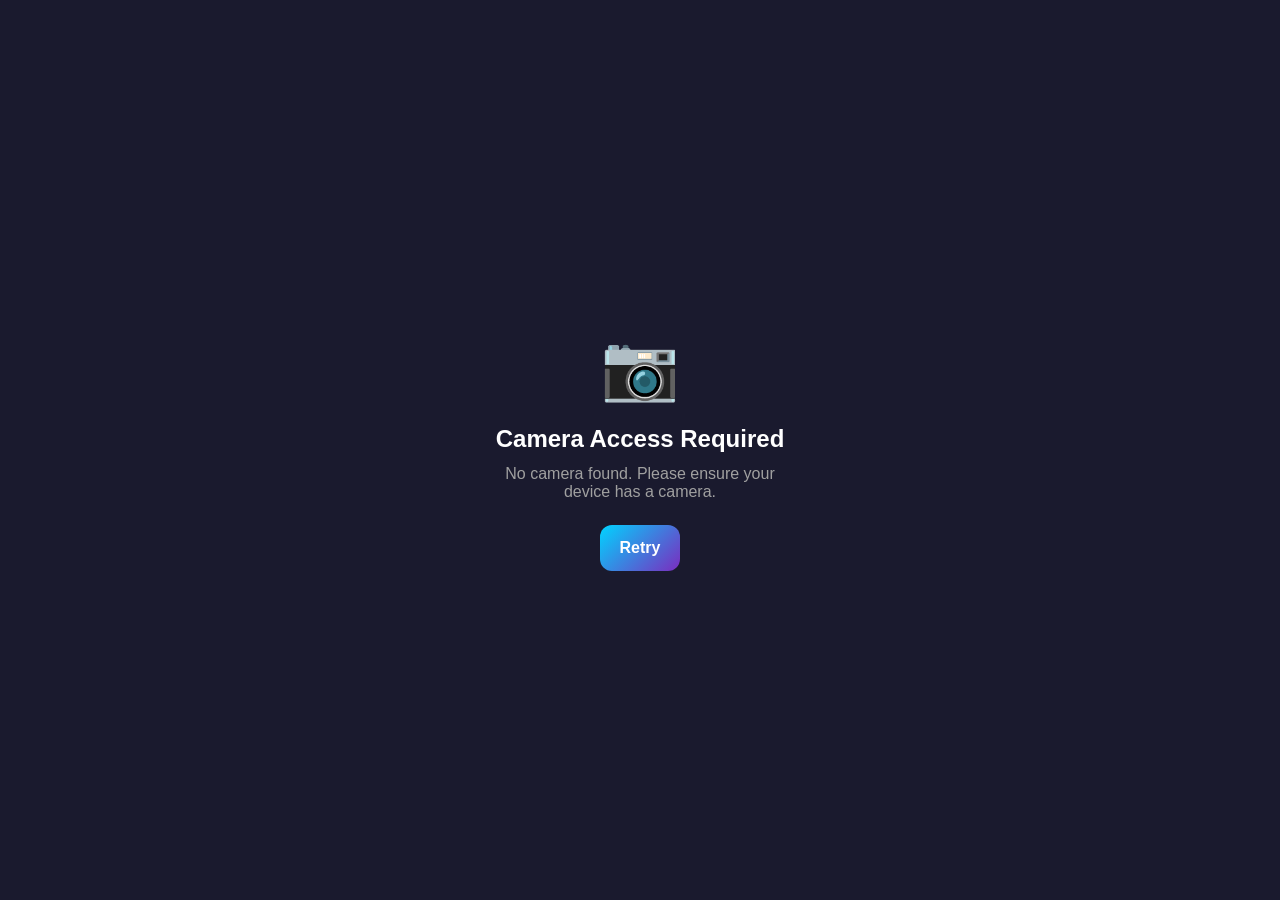
<file: index.html>
<!DOCTYPE html>
<html lang="en">
<head>
    <meta charset="UTF-8">
    <meta name="viewport" content="width=device-width, initial-scale=1.0, user-scalable=no">
    <meta name="theme-color" content="#1a1a2e">
    <meta name="apple-mobile-web-app-capable" content="yes">
    <meta name="apple-mobile-web-app-status-bar-style" content="black-translucent">
    <meta name="apple-mobile-web-app-title" content="Speed Cam">
    <link rel="manifest" href="manifest.json">
    <link rel="apple-touch-icon" href="icons/icon.svg">
    <link rel="icon" type="image/svg+xml" href="icons/icon.svg">
    <title>Speed Camera</title>
    <link rel="stylesheet" href="styles.css">
</head>
<body>
    <div id="app">
        <!-- Header -->
        <header class="header">
            <h1>Speed Camera</h1>
            <button id="settingsBtn" class="icon-btn" aria-label="Settings">⚙️</button>
        </header>

        <!-- Main Camera View -->
        <main class="camera-container">
            <video id="video" autoplay playsinline muted></video>
            <canvas id="canvas"></canvas>

            <!-- Speed Display Overlay -->
            <div class="speed-overlay">
                <div class="speed-display">
                    <span id="speedValue">0</span>
                    <span class="speed-unit">MPH</span>
                </div>
                <div id="stabilityIndicator" class="stability-indicator">Stable</div>
            </div>

            <!-- Max Speed Display -->
            <div id="maxSpeed" class="max-speed">Max: 0</div>

            <!-- Calibration Overlay -->
            <div id="calibrationOverlay" class="calibration-overlay hidden">
                <div class="calibration-line" id="calibrationLine"></div>
                <div class="calibration-instructions">
                    <h3>How to calibrate</h3>
                    <ol>
                        <li>Find something in view with a known width (e.g. a car is ~6ft wide, a lane is ~12ft)</li>
                        <li>Drag the green dots to match that object's width</li>
                        <li>Enter the real-world size below</li>
                    </ol>
                    <div class="calibration-input">
                        <label for="knownDistance">That distance is:</label>
                        <input type="number" id="knownDistance" value="12" min="1" max="100" step="0.5">
                        <span class="unit-label">feet</span>
                    </div>
                    <button id="confirmCalibration" class="btn btn-primary">Done</button>
                    <p class="calibration-tip">Tip: Skip this step to use auto-calibration (assumes 12ft lane width)</p>
                </div>
            </div>

            <!-- Detection Zone Indicator -->
            <div id="detectionZone" class="detection-zone"></div>
        </main>

        <!-- Controls -->
        <footer class="controls">
            <button id="startBtn" class="btn btn-primary btn-large">Start Detection</button>
            <button id="calibrateBtn" class="btn btn-secondary">Calibrate</button>
            <button id="resetMaxBtn" class="btn btn-secondary">Reset Max</button>
        </footer>

        <!-- Settings Modal -->
        <div id="settingsModal" class="modal hidden">
            <div class="modal-content">
                <div class="modal-header">
                    <h2>Settings</h2>
                    <button id="closeSettings" class="icon-btn">✕</button>
                </div>
                <div class="modal-body">
                    <div class="setting-item">
                        <label for="sensitivitySlider">Detection Sensitivity</label>
                        <input type="range" id="sensitivitySlider" min="1" max="100" value="50">
                        <span id="sensitivityValue">50</span>
                    </div>
                    <div class="setting-item">
                        <label for="cameraSelect">Camera</label>
                        <select id="cameraSelect">
                            <option value="environment">Back Camera</option>
                            <option value="user">Front Camera</option>
                        </select>
                    </div>
                    <div class="setting-item">
                        <label for="minSpeedFilter">Minimum Speed (MPH)</label>
                        <input type="number" id="minSpeedFilter" value="5" min="0" max="50">
                    </div>
                    <div class="setting-item">
                        <label>
                            <input type="checkbox" id="soundAlert" checked>
                            Sound Alert for High Speed
                        </label>
                    </div>
                    <div class="setting-item">
                        <label for="speedThreshold">Alert Threshold (MPH)</label>
                        <input type="number" id="speedThreshold" value="25" min="5" max="100">
                    </div>
                    <div class="setting-item info">
                        <h3>How to Use</h3>
                        <ol>
                            <li>Mount your phone in a stable position facing the road</li>
                            <li>Tap "Calibrate" and set a known distance (e.g., lane width ~12ft)</li>
                            <li>Tap "Start Detection" to begin measuring</li>
                            <li>Moving objects will be tracked and speed estimated</li>
                        </ol>
                        <p class="disclaimer">⚠️ This is an estimation tool only. Not for official use.</p>
                    </div>
                </div>
            </div>
        </div>

        <!-- Loading/Permission Screen -->
        <div id="loadingScreen" class="loading-screen">
            <div class="loading-content">
                <div class="spinner"></div>
                <p id="loadingMessage">Initializing camera...</p>
            </div>
        </div>

        <!-- Error Screen -->
        <div id="errorScreen" class="error-screen hidden">
            <div class="error-content">
                <span class="error-icon">📷</span>
                <h2>Camera Access Required</h2>
                <p id="errorMessage">Please allow camera access to use this app.</p>
                <button id="retryBtn" class="btn btn-primary">Retry</button>
            </div>
        </div>
    </div>

    <script src="speed-detector.js"></script>
    <script src="app.js"></script>
</body>
</html>
</file>
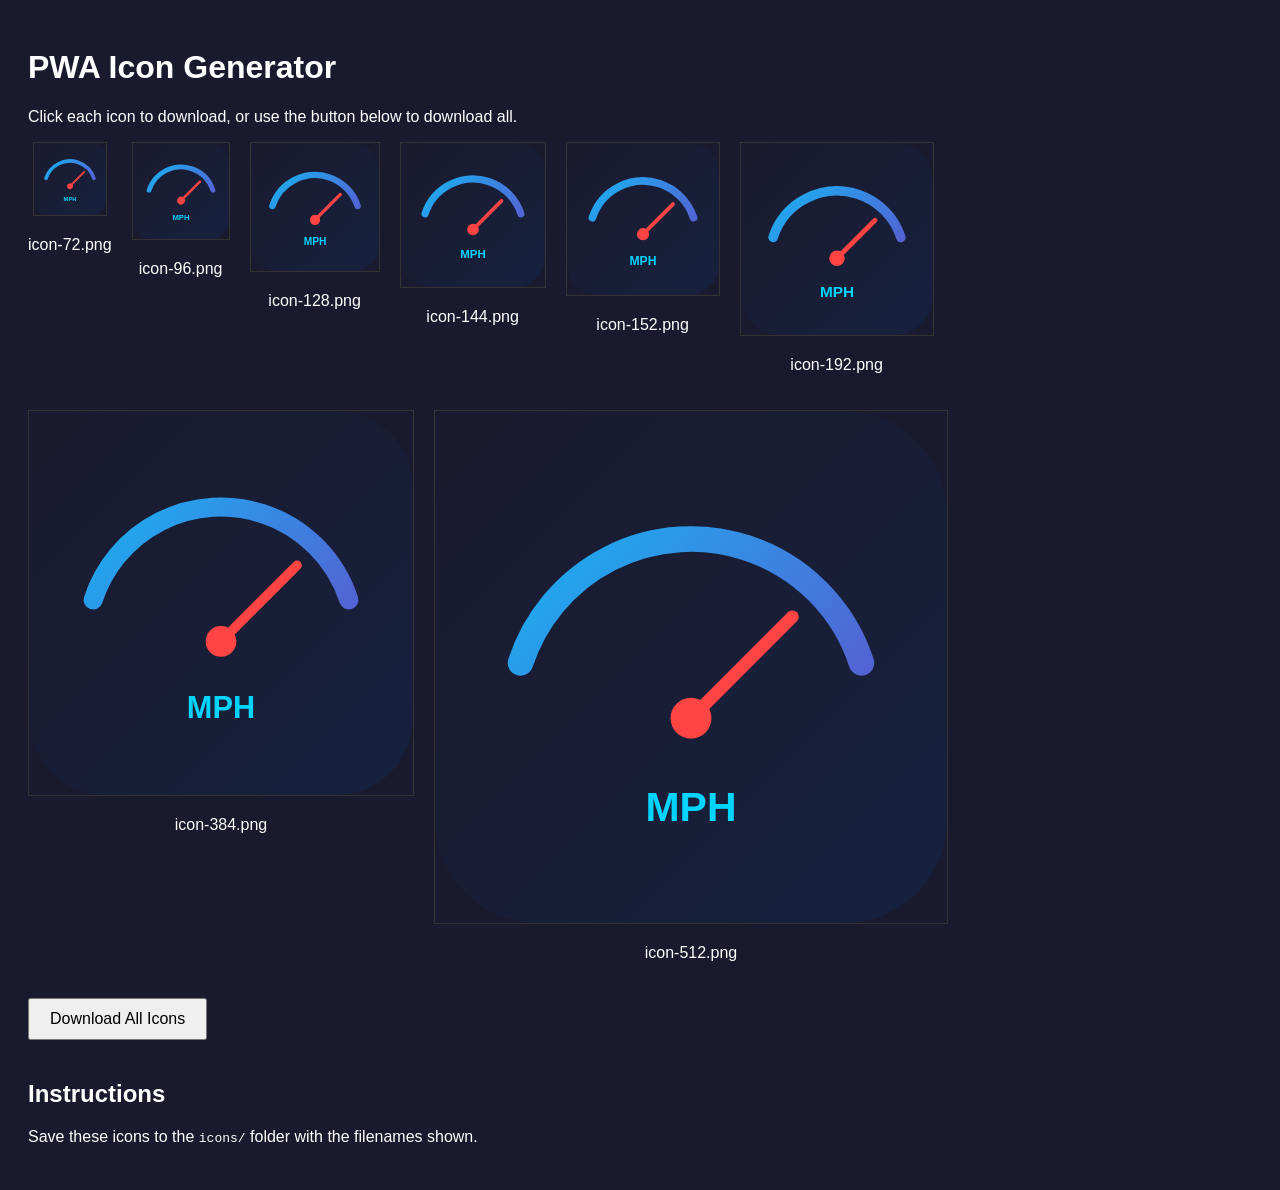
<file: generate-icons.html>
<!DOCTYPE html>
<html>
<head>
    <title>Icon Generator - Speed Camera</title>
    <style>
        body { font-family: sans-serif; padding: 20px; background: #1a1a2e; color: white; }
        .icons { display: flex; flex-wrap: wrap; gap: 20px; }
        .icon-item { text-align: center; }
        canvas { border: 1px solid #333; }
        button { margin: 20px 0; padding: 10px 20px; font-size: 16px; cursor: pointer; }
        a { color: #00d4ff; }
    </style>
</head>
<body>
    <h1>PWA Icon Generator</h1>
    <p>Click each icon to download, or use the button below to download all.</p>

    <div class="icons" id="icons"></div>

    <button onclick="downloadAll()">Download All Icons</button>

    <h2>Instructions</h2>
    <p>Save these icons to the <code>icons/</code> folder with the filenames shown.</p>

    <script>
        const sizes = [72, 96, 128, 144, 152, 192, 384, 512];

        function drawIcon(ctx, size) {
            const s = size;
            const center = s / 2;
            const radius = s * 0.35;

            // Background gradient
            const bgGrad = ctx.createLinearGradient(0, 0, s, s);
            bgGrad.addColorStop(0, '#1a1a2e');
            bgGrad.addColorStop(1, '#16213e');

            // Accent gradient
            const accentGrad = ctx.createLinearGradient(0, 0, s, s);
            accentGrad.addColorStop(0, '#00d4ff');
            accentGrad.addColorStop(1, '#7b2cbf');

            // Draw rounded background
            const cornerRadius = s * 0.2;
            ctx.beginPath();
            ctx.roundRect(0, 0, s, s, cornerRadius);
            ctx.fillStyle = bgGrad;
            ctx.fill();

            // Draw speedometer arc
            ctx.beginPath();
            ctx.arc(center, center + s * 0.1, radius, Math.PI * 1.1, Math.PI * -0.1);
            ctx.strokeStyle = accentGrad;
            ctx.lineWidth = s * 0.05;
            ctx.lineCap = 'round';
            ctx.stroke();

            // Draw needle
            ctx.save();
            ctx.translate(center, center + s * 0.1);
            ctx.rotate(Math.PI * 0.25);

            ctx.beginPath();
            ctx.moveTo(0, 0);
            ctx.lineTo(0, -radius * 0.8);
            ctx.strokeStyle = '#ff4444';
            ctx.lineWidth = s * 0.025;
            ctx.lineCap = 'round';
            ctx.stroke();

            // Needle center
            ctx.beginPath();
            ctx.arc(0, 0, s * 0.04, 0, Math.PI * 2);
            ctx.fillStyle = '#ff4444';
            ctx.fill();

            ctx.restore();

            // Draw MPH text
            ctx.fillStyle = '#00d4ff';
            ctx.font = `bold ${s * 0.08}px sans-serif`;
            ctx.textAlign = 'center';
            ctx.fillText('MPH', center, center + s * 0.3);
        }

        function createIcon(size) {
            const canvas = document.createElement('canvas');
            canvas.width = size;
            canvas.height = size;
            const ctx = canvas.getContext('2d');

            drawIcon(ctx, size);

            return canvas;
        }

        function downloadIcon(canvas, size) {
            const link = document.createElement('a');
            link.download = `icon-${size}.png`;
            link.href = canvas.toDataURL('image/png');
            link.click();
        }

        function init() {
            const container = document.getElementById('icons');

            sizes.forEach(size => {
                const div = document.createElement('div');
                div.className = 'icon-item';

                const canvas = createIcon(size);
                canvas.style.cursor = 'pointer';
                canvas.onclick = () => downloadIcon(canvas, size);

                const label = document.createElement('p');
                label.textContent = `icon-${size}.png`;

                div.appendChild(canvas);
                div.appendChild(label);
                container.appendChild(div);
            });
        }

        function downloadAll() {
            sizes.forEach((size, i) => {
                setTimeout(() => {
                    const canvas = createIcon(size);
                    downloadIcon(canvas, size);
                }, i * 200);
            });
        }

        init();
    </script>
</body>
</html>
</file>
<file: styles.css>
/* CSS Variables */
:root {
    --primary-color: #00d4ff;
    --secondary-color: #7b2cbf;
    --background-dark: #1a1a2e;
    --background-medium: #16213e;
    --text-primary: #ffffff;
    --text-secondary: #a0a0a0;
    --success-color: #00ff88;
    --warning-color: #ffaa00;
    --danger-color: #ff4444;
    --overlay-bg: rgba(0, 0, 0, 0.7);
}

/* Reset & Base */
* {
    margin: 0;
    padding: 0;
    box-sizing: border-box;
}

html, body {
    height: 100%;
    overflow: hidden;
}

body {
    font-family: -apple-system, BlinkMacSystemFont, 'Segoe UI', Roboto, Oxygen, Ubuntu, sans-serif;
    background-color: var(--background-dark);
    color: var(--text-primary);
    -webkit-user-select: none;
    user-select: none;
    -webkit-tap-highlight-color: transparent;
}

#app {
    display: flex;
    flex-direction: column;
    height: 100%;
    height: 100dvh;
}

/* Header */
.header {
    display: flex;
    justify-content: space-between;
    align-items: center;
    padding: 12px 16px;
    background: var(--background-medium);
    z-index: 10;
}

.header h1 {
    font-size: 1.25rem;
    font-weight: 600;
    background: linear-gradient(135deg, var(--primary-color), var(--secondary-color));
    -webkit-background-clip: text;
    -webkit-text-fill-color: transparent;
    background-clip: text;
}

/* Camera Container */
.camera-container {
    flex: 1;
    position: relative;
    overflow: hidden;
    background: #000;
}

#video, #canvas {
    position: absolute;
    top: 0;
    left: 0;
    width: 100%;
    height: 100%;
    object-fit: cover;
}

#canvas {
    pointer-events: none;
}

/* Speed Overlay */
.speed-overlay {
    position: absolute;
    bottom: 100px;
    left: 20px;
    text-align: center;
    z-index: 5;
}

.speed-display {
    display: flex;
    flex-direction: column;
    align-items: center;
    justify-content: center;
    width: 120px;
    height: 120px;
    background: #ffffff;
    border-radius: 50%;
    border: 8px solid #cc0000;
    box-shadow: 0 4px 20px rgba(0, 0, 0, 0.5), inset 0 0 10px rgba(0, 0, 0, 0.1);
}

#speedValue {
    font-size: 3rem;
    font-weight: 700;
    font-variant-numeric: tabular-nums;
    color: #000000;
    line-height: 1;
    transition: color 0.2s ease;
}

#speedValue.warning {
    color: #cc0000;
}

#speedValue.danger {
    color: #cc0000;
}

.speed-display.warning {
    border-color: #ff6600;
    animation: pulse-warning 0.5s infinite alternate;
}

.speed-display.danger {
    border-color: #cc0000;
    animation: pulse-danger 0.3s infinite alternate;
}

@keyframes pulse-warning {
    from { box-shadow: 0 4px 20px rgba(0, 0, 0, 0.5); }
    to { box-shadow: 0 4px 30px rgba(255, 102, 0, 0.6); }
}

@keyframes pulse-danger {
    from { box-shadow: 0 4px 20px rgba(0, 0, 0, 0.5); }
    to { box-shadow: 0 4px 30px rgba(204, 0, 0, 0.8); }
}

.speed-unit {
    font-size: 0.75rem;
    font-weight: 600;
    color: #000000;
    text-transform: uppercase;
    letter-spacing: 1px;
}

.max-speed {
    position: absolute;
    bottom: 100px;
    right: 20px;
    font-size: 0.75rem;
    color: var(--text-secondary);
    background: var(--overlay-bg);
    padding: 6px 12px;
    border-radius: 8px;
    backdrop-filter: blur(10px);
    -webkit-backdrop-filter: blur(10px);
}

.stability-indicator {
    margin-top: 8px;
    font-size: 0.75rem;
    font-weight: 600;
    color: var(--success-color);
    background: rgba(0, 255, 136, 0.2);
    padding: 4px 12px;
    border-radius: 12px;
    border: 1px solid var(--success-color);
    transition: all 0.3s ease;
}

.stability-indicator.unstable {
    color: var(--warning-color);
    background: rgba(255, 170, 0, 0.2);
    border-color: var(--warning-color);
    animation: shake 0.5s infinite;
}

@keyframes shake {
    0%, 100% { transform: translateX(0); }
    25% { transform: translateX(-2px); }
    75% { transform: translateX(2px); }
}

/* Detection Zone */
.detection-zone {
    position: absolute;
    top: 50%;
    left: 10%;
    right: 10%;
    height: 40%;
    transform: translateY(-50%);
    border: 2px dashed var(--primary-color);
    border-radius: 8px;
    opacity: 0.5;
    pointer-events: none;
    display: none;
}

.detection-zone.active {
    display: block;
    animation: pulse 2s infinite;
}

@keyframes pulse {
    0%, 100% { opacity: 0.3; }
    50% { opacity: 0.6; }
}

/* Calibration Overlay */
.calibration-overlay {
    position: absolute;
    inset: 0;
    background: rgba(0, 0, 0, 0.8);
    display: flex;
    flex-direction: column;
    align-items: center;
    justify-content: center;
    z-index: 20;
}

.calibration-line {
    position: absolute;
    top: 25%;
    left: 15%;
    width: 70%;
    height: 4px;
    background: var(--success-color);
    transform: translateY(-50%);
    box-shadow: 0 0 10px var(--success-color);
    z-index: 25;
}

.calibration-line::before,
.calibration-line::after {
    content: '';
    position: absolute;
    top: 50%;
    width: 20px;
    height: 20px;
    background: var(--success-color);
    border-radius: 50%;
    transform: translateY(-50%);
    cursor: grab;
}

.calibration-line::before {
    left: -10px;
}

.calibration-line::after {
    right: -10px;
}

.calibration-instructions {
    position: absolute;
    bottom: 80px;
    left: 50%;
    transform: translateX(-50%);
    text-align: left;
    padding: 20px;
    background: var(--overlay-bg);
    border-radius: 16px;
    backdrop-filter: blur(10px);
    -webkit-backdrop-filter: blur(10px);
    max-width: 90%;
    width: 300px;
}

.calibration-instructions h3 {
    text-align: center;
    color: var(--primary-color);
    margin-bottom: 12px;
    font-size: 1.1rem;
}

.calibration-instructions ol {
    margin: 0 0 16px 0;
    padding-left: 20px;
}

.calibration-instructions li {
    color: var(--text-secondary);
    font-size: 0.85rem;
    margin-bottom: 8px;
    line-height: 1.4;
}

.calibration-instructions p {
    margin-bottom: 16px;
    color: var(--text-secondary);
}

.calibration-tip {
    font-size: 0.75rem;
    color: var(--text-secondary);
    text-align: center;
    margin-top: 12px;
    margin-bottom: 0 !important;
    opacity: 0.7;
}

.unit-label {
    color: var(--text-secondary);
    font-size: 0.9rem;
}

.calibration-input {
    display: flex;
    align-items: center;
    justify-content: center;
    gap: 12px;
    margin-bottom: 16px;
}

.calibration-input label {
    font-size: 0.9rem;
}

.calibration-input input {
    width: 80px;
    padding: 8px 12px;
    font-size: 1.1rem;
    border: 2px solid var(--primary-color);
    border-radius: 8px;
    background: var(--background-dark);
    color: var(--text-primary);
    text-align: center;
}

/* Controls Footer */
.controls {
    display: flex;
    gap: 12px;
    padding: 16px;
    background: var(--background-medium);
    z-index: 10;
}

/* Buttons */
.btn {
    flex: 1;
    padding: 14px 20px;
    font-size: 1rem;
    font-weight: 600;
    border: none;
    border-radius: 12px;
    cursor: pointer;
    transition: all 0.2s ease;
}

.btn-primary {
    background: linear-gradient(135deg, var(--primary-color), var(--secondary-color));
    color: var(--text-primary);
}

.btn-primary:active {
    transform: scale(0.98);
    opacity: 0.9;
}

.btn-secondary {
    background: var(--background-dark);
    color: var(--text-primary);
    border: 1px solid var(--text-secondary);
}

.btn-large {
    flex: 2;
}

.btn.active {
    background: var(--danger-color);
}

.icon-btn {
    background: transparent;
    border: none;
    font-size: 1.5rem;
    cursor: pointer;
    padding: 4px;
}

/* Modal */
.modal {
    position: fixed;
    inset: 0;
    background: rgba(0, 0, 0, 0.9);
    display: flex;
    align-items: center;
    justify-content: center;
    z-index: 100;
    padding: 20px;
}

.modal-content {
    background: var(--background-medium);
    border-radius: 20px;
    width: 100%;
    max-width: 400px;
    max-height: 80vh;
    overflow-y: auto;
}

.modal-header {
    display: flex;
    justify-content: space-between;
    align-items: center;
    padding: 20px;
    border-bottom: 1px solid rgba(255, 255, 255, 0.1);
}

.modal-header h2 {
    font-size: 1.25rem;
}

.modal-body {
    padding: 20px;
}

.setting-item {
    margin-bottom: 20px;
}

.setting-item label {
    display: block;
    margin-bottom: 8px;
    color: var(--text-secondary);
    font-size: 0.9rem;
}

.setting-item input[type="range"] {
    width: 100%;
    margin-bottom: 4px;
}

.setting-item input[type="number"],
.setting-item select {
    width: 100%;
    padding: 12px;
    font-size: 1rem;
    border: 1px solid var(--text-secondary);
    border-radius: 8px;
    background: var(--background-dark);
    color: var(--text-primary);
}

.setting-item.info {
    background: var(--background-dark);
    padding: 16px;
    border-radius: 12px;
    margin-top: 24px;
}

.setting-item.info h3 {
    font-size: 1rem;
    margin-bottom: 12px;
    color: var(--primary-color);
}

.setting-item.info ol {
    padding-left: 20px;
    margin-bottom: 12px;
}

.setting-item.info li {
    margin-bottom: 8px;
    font-size: 0.9rem;
    color: var(--text-secondary);
}

.disclaimer {
    font-size: 0.85rem;
    color: var(--warning-color);
    padding: 12px;
    background: rgba(255, 170, 0, 0.1);
    border-radius: 8px;
    text-align: center;
}

/* Loading Screen */
.loading-screen {
    position: fixed;
    inset: 0;
    background: var(--background-dark);
    display: flex;
    align-items: center;
    justify-content: center;
    z-index: 200;
}

.loading-content {
    text-align: center;
}

.spinner {
    width: 50px;
    height: 50px;
    border: 4px solid var(--background-medium);
    border-top-color: var(--primary-color);
    border-radius: 50%;
    animation: spin 1s linear infinite;
    margin: 0 auto 20px;
}

@keyframes spin {
    to { transform: rotate(360deg); }
}

.loading-content p {
    color: var(--text-secondary);
}

/* Error Screen */
.error-screen {
    position: fixed;
    inset: 0;
    background: var(--background-dark);
    display: flex;
    align-items: center;
    justify-content: center;
    z-index: 200;
    padding: 20px;
}

.error-content {
    text-align: center;
    max-width: 300px;
}

.error-icon {
    font-size: 4rem;
    display: block;
    margin-bottom: 20px;
}

.error-content h2 {
    margin-bottom: 12px;
}

.error-content p {
    color: var(--text-secondary);
    margin-bottom: 24px;
}

/* Utility Classes */
.hidden {
    display: none !important;
}

/* iOS Safe Areas */
@supports (padding-top: env(safe-area-inset-top)) {
    .header {
        padding-top: calc(12px + env(safe-area-inset-top));
    }

    .controls {
        padding-bottom: calc(16px + env(safe-area-inset-bottom));
    }
}

/* Landscape Optimization */
@media (orientation: landscape) {
    .speed-overlay {
        top: 10px;
        left: auto;
        right: 20px;
        transform: none;
    }

    .speed-display {
        padding: 12px 24px;
    }

    #speedValue {
        font-size: 3rem;
        min-width: 90px;
    }

    .controls {
        position: absolute;
        bottom: 0;
        left: 0;
        right: 0;
    }
}

/* Tracked Object Highlights (drawn on canvas) */
.tracked-object {
    stroke: var(--primary-color);
    stroke-width: 2;
    fill: none;
}
</file>
